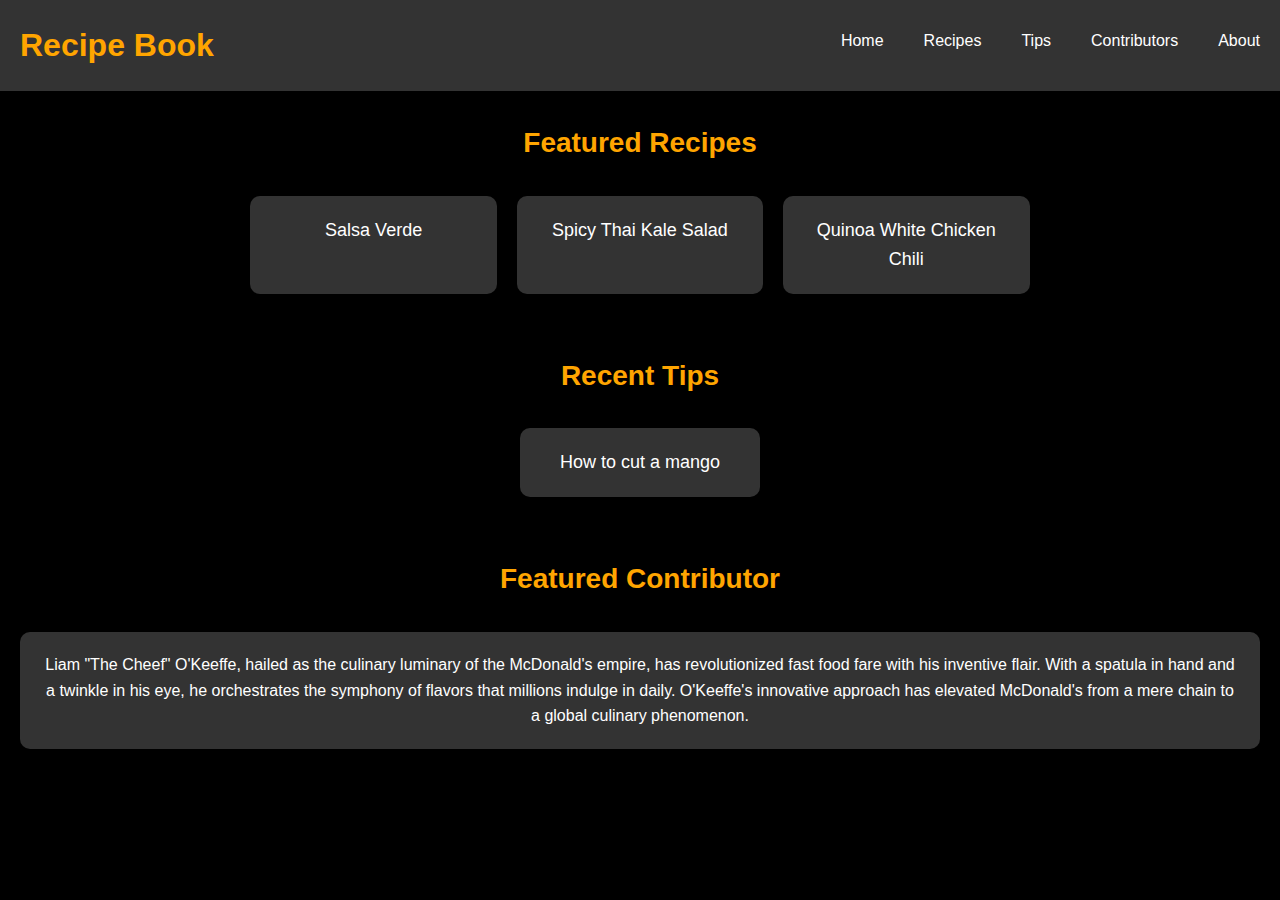
<file: index.html>
<!DOCTYPE html>

<html lang="en">

<head>
	<meta charset="utf-8"/>

	<title>Recipe Book</title>
	<link rel="stylesheet" href="css/style.css" <link rel="stylesheet">
	<link rel="stylesheet" href="css/cssreset.css" <link rel="stylesheet">

</head>

<body>

	<header>
		<p><a href="index.html" title="Visit the Recipe Book Home">Recipe Book</a></p>

		<nav>
			<ul>
				<li><a href="index.html" title="Visit the Recipe Book Home">Home</a></li>
				<li><a href="recipes.html" title="See the recipes">Recipes</a></li>
				<li><a href="tips.html" title="Get some tips">Tips</a></li>
				<li><a href="contributors.html" title="Learn about our contributors">Contributors</a></li>
				<li><a href="about.html" title="About the site">About</a></li>
			</ul>
		</nav>
	</header>
	
	<main>
		<h2>Featured Recipes</h2>
		<ul>
			<li><a href="recipes/salsa-verde.html">Salsa Verde</a></li>
			<li><a href="recipes/spicy-thai-kale-salad.html">Spicy Thai Kale Salad</a></li>
			<li><a href="recipes/quinoa-white-chicken-chili.html">Quinoa White Chicken Chili</a></li>
		</ul>

		<h2>Recent Tips</h2>
		<ul>
			<li><a href="tips/mango.html" title="Learn how to cut a mango">How to cut a mango</a></li>
		</ul>


		<h2>Featured Contributor</h2>
		<p>Liam "The Cheef" O'Keeffe, hailed as the culinary luminary of the McDonald's empire, has revolutionized fast food fare with his inventive flair. With a spatula in hand and a twinkle in his eye, he orchestrates the symphony of flavors that millions indulge in daily. O'Keeffe's innovative approach has elevated McDonald's from a mere chain to a global culinary phenomenon.</p>
	</main>
	
</body>
</html>
</file>
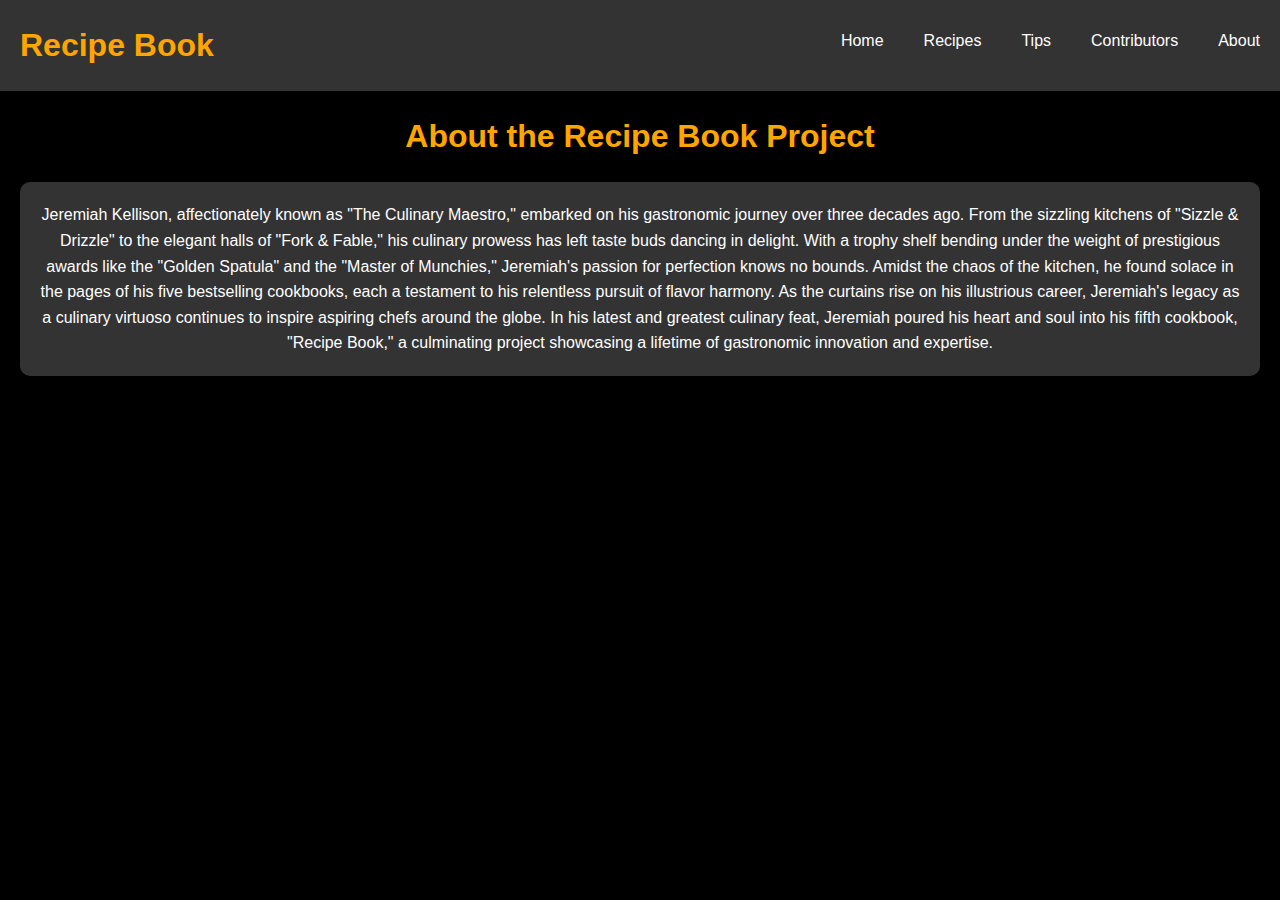
<file: about.html>
<!DOCTYPE html>

<html lang="en">

<head>
	<meta charset="utf-8" />

	<title>About | Recipe Book</title>
	<link rel="stylesheet" href="css/style.css" <link rel="stylesheet">
	<link rel="stylesheet" href="css/cssreset.css" <link rel="stylesheet">
</head>

<body>

	<header>
		<p><a href="index.html" title="Visit the Recipe Book Home">Recipe Book</a></p>

		<nav>
			<ul>
				<li><a href="index.html" title="Visit the Recipe Book Home">Home</a></li>
				<li><a href="recipes.html" title="See the recipes">Recipes</a></li>
				<li><a href="tips.html" title="Get some tips">Tips</a></li>
				<li><a href="contributors.html" title="Learn about our contributors">Contributors</a></li>
				<li><a href="about.html" title="About the site">About</a></li>
			</ul>
		</nav>
	</header>


	<main>
		<h1>About the Recipe Book Project</h1>

		<p>Jeremiah Kellison, affectionately known as "The Culinary Maestro," embarked on his gastronomic journey over
			three decades ago. From the sizzling kitchens of "Sizzle & Drizzle" to the elegant halls of "Fork & Fable,"
			his culinary prowess has left taste buds dancing in delight. With a trophy shelf bending under the weight of
			prestigious awards like the "Golden Spatula" and the "Master of Munchies," Jeremiah's passion for perfection
			knows no bounds. Amidst the chaos of the kitchen, he found solace in the pages of his five bestselling
			cookbooks, each a testament to his relentless pursuit of flavor harmony. As the curtains rise on his
			illustrious career, Jeremiah's legacy as a culinary virtuoso continues to inspire aspiring chefs around the
			globe. In his latest and greatest culinary feat, Jeremiah poured his heart and soul into his fifth cookbook,
			"Recipe Book," a culminating project showcasing a lifetime of gastronomic
			innovation and expertise.</p>
	</main>

</body>

</html>
</file>
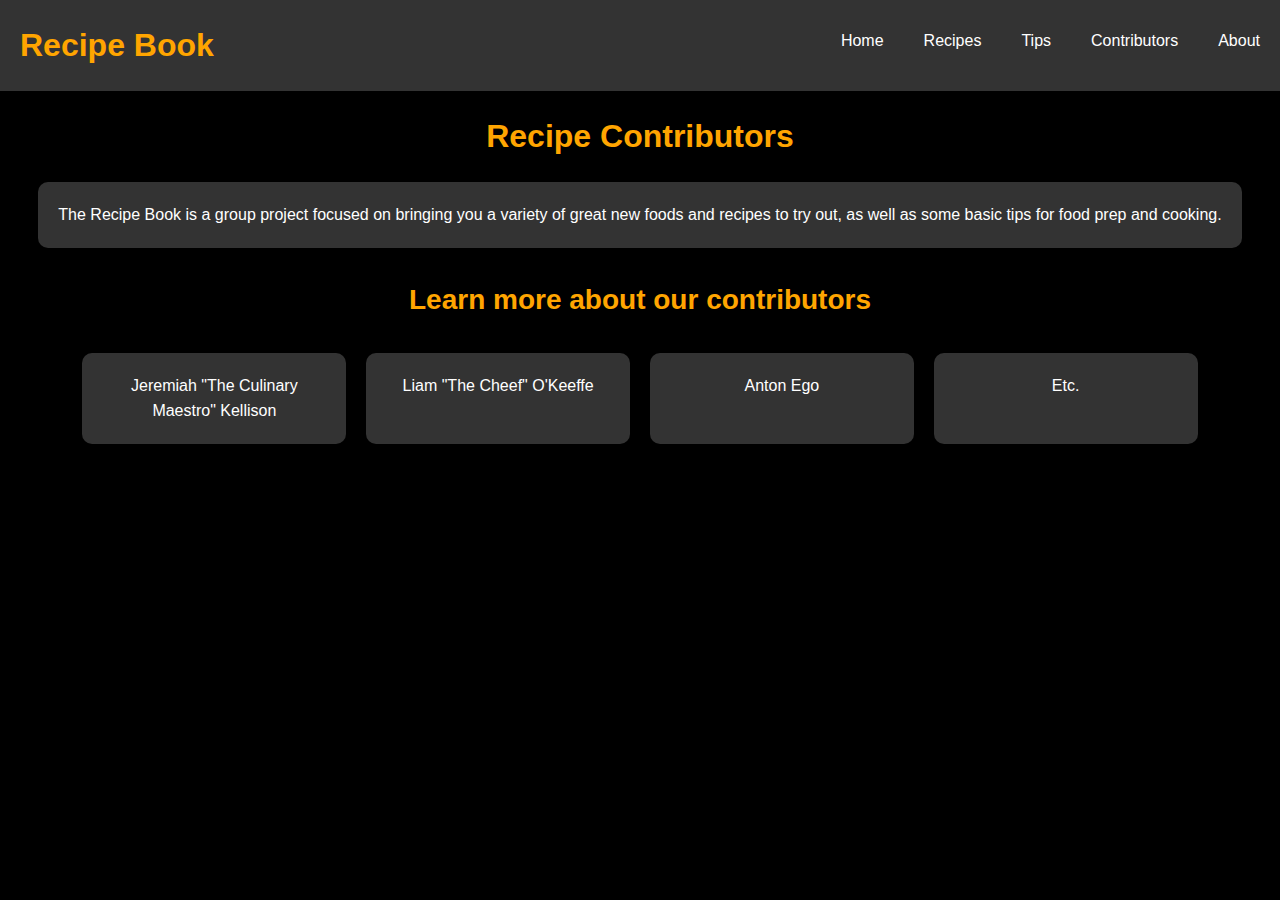
<file: contributors.html>
<!DOCTYPE html>

<html lang="en">

<head>
	<meta charset="utf-8"/>

	<title>Contributors | Recipe Book</title>
	<link rel="stylesheet" href="css/style.css" <link rel="stylesheet">
	<link rel="stylesheet" href="css/cssreset.css" <link rel="stylesheet">
</head>

<body>

	<header>
		<p><a href="index.html" title="Visit the Recipe Book Home">Recipe Book</a></p>

		<nav>
			<ul>
				<li><a href="index.html" title="Visit the Recipe Book Home">Home</a></li>
				<li><a href="recipes.html" title="See the recipes">Recipes</a></li>
				<li><a href="tips.html" title="Get some tips">Tips</a></li>
				<li><a href="contributors.html" title="Learn about our contributors">Contributors</a></li>
				<li><a href="about.html" title="About the site">About</a></li>
			</ul>
		</nav>
	</header>


	<main>
		<h1>Recipe Contributors</h1>
		<p>The Recipe Book is a group project focused on bringing you a variety of great new foods and recipes to try out, as well as some basic tips for food prep and cooking.</p>


		<h2>Learn more about our contributors</h2>

		<ul>
			<li>Jeremiah "The Culinary Maestro" Kellison </li>
			<li>Liam "The Cheef" O'Keeffe</li>
			<li>Anton Ego</li>
			<li>Etc.</li>
		</ul>
	</main>
	
</body>
</html>
</file>
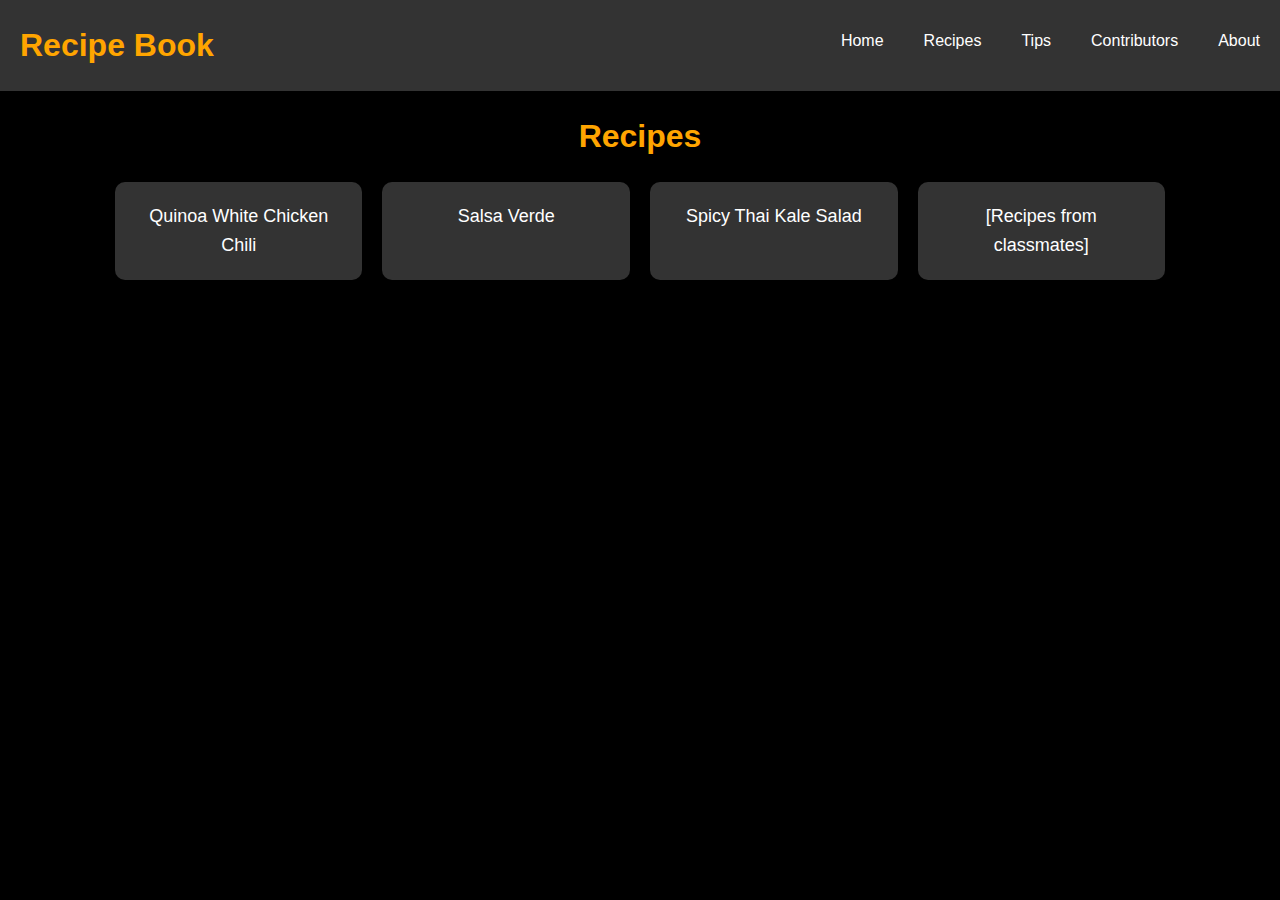
<file: recipes.html>
<!DOCTYPE html>

<html lang="en">

<head>
	<meta charset="utf-8"/>

	<title>Recipes | Recipe Book</title>
	<link rel="stylesheet" href="css/style.css" <link rel="stylesheet">
	<link rel="stylesheet" href="css/cssreset.css" <link rel="stylesheet">


</head>

<body>

	<header>
		<p><a href="index.html" title="Visit the Recipe Book Home">Recipe Book</a></p>

		<nav>
			<ul>
				<li><a href="index.html" title="Visit the Recipe Book Home">Home</a></li>
				<li><a href="recipes.html" title="See the recipes">Recipes</a></li>
				<li><a href="tips.html" title="Get some tips">Tips</a></li>
				<li><a href="contributors.html" title="Learn about our contributors">Contributors</a></li>
				<li><a href="about.html" title="About the site">About</a></li>
			</ul>
		</nav>
	</header>


	<main>
		<h1>Recipes</h1>

		<ul>
			<li><a href="recipes/quinoa-white-chicken-chili.html">Quinoa White Chicken Chili</a></li>
			<li><a href="recipes/salsa-verde.html">Salsa Verde</a></li>
			<li><a href="recipes/spicy-thai-kale-salad.html">Spicy Thai Kale Salad</a></li>
			<li><a href="#">[Recipes from classmates]</a></li>
		</ul>
	</main>

</body>
</html>
</file>
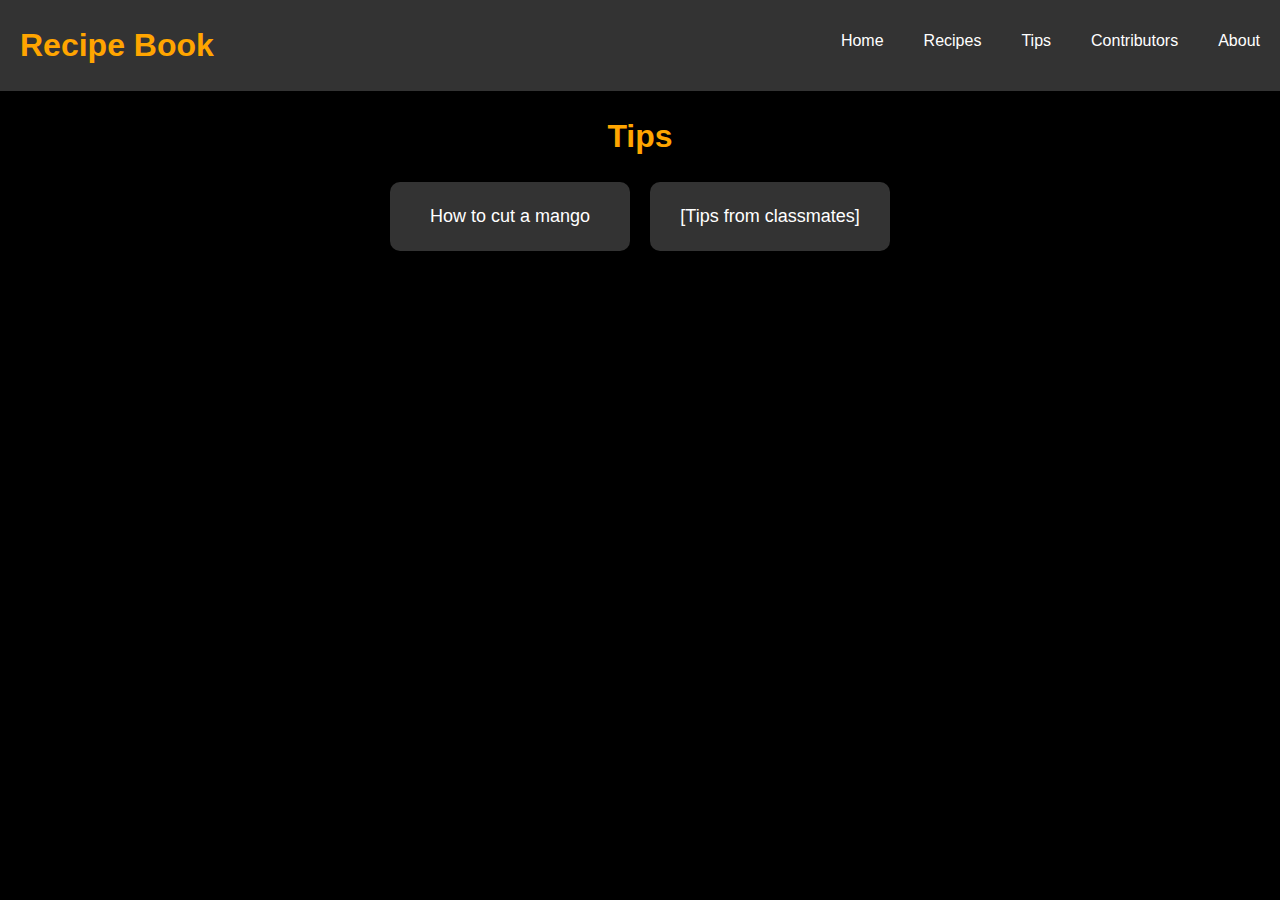
<file: tips.html>
<!DOCTYPE html>

<html lang="en">

<head>
	<meta charset="utf-8"/>

	<title>Cooking Tips | Recipe Book</title>
	<link rel="stylesheet" href="css/style.css" <link rel="stylesheet">
	<link rel="stylesheet" href="css/cssreset.css" <link rel="stylesheet">
</head>

<body>

	<header>
		<p><a href="index.html" title="Visit the Recipe Book Home">Recipe Book</a></p>

		<nav>
			<ul>
				<li><a href="index.html" title="Visit the Recipe Book Home">Home</a></li>
				<li><a href="recipes.html" title="See the recipes">Recipes</a></li>
				<li><a href="tips.html" title="Get some tips">Tips</a></li>
				<li><a href="contributors.html" title="Learn about our contributors">Contributors</a></li>
				<li><a href="about.html" title="About the site">About</a></li>
			</ul>
		</nav>
	</header>


	<main>
		<h1>Tips</h1>

		<ul>
			<li><a href="tips/mango.html" title="Learn how to cut a mango">How to cut a mango</a></li>
			<li><a href="#" title="">[Tips from classmates]</a></li>
		</ul>
	</main>

</body>
</html>
</file>
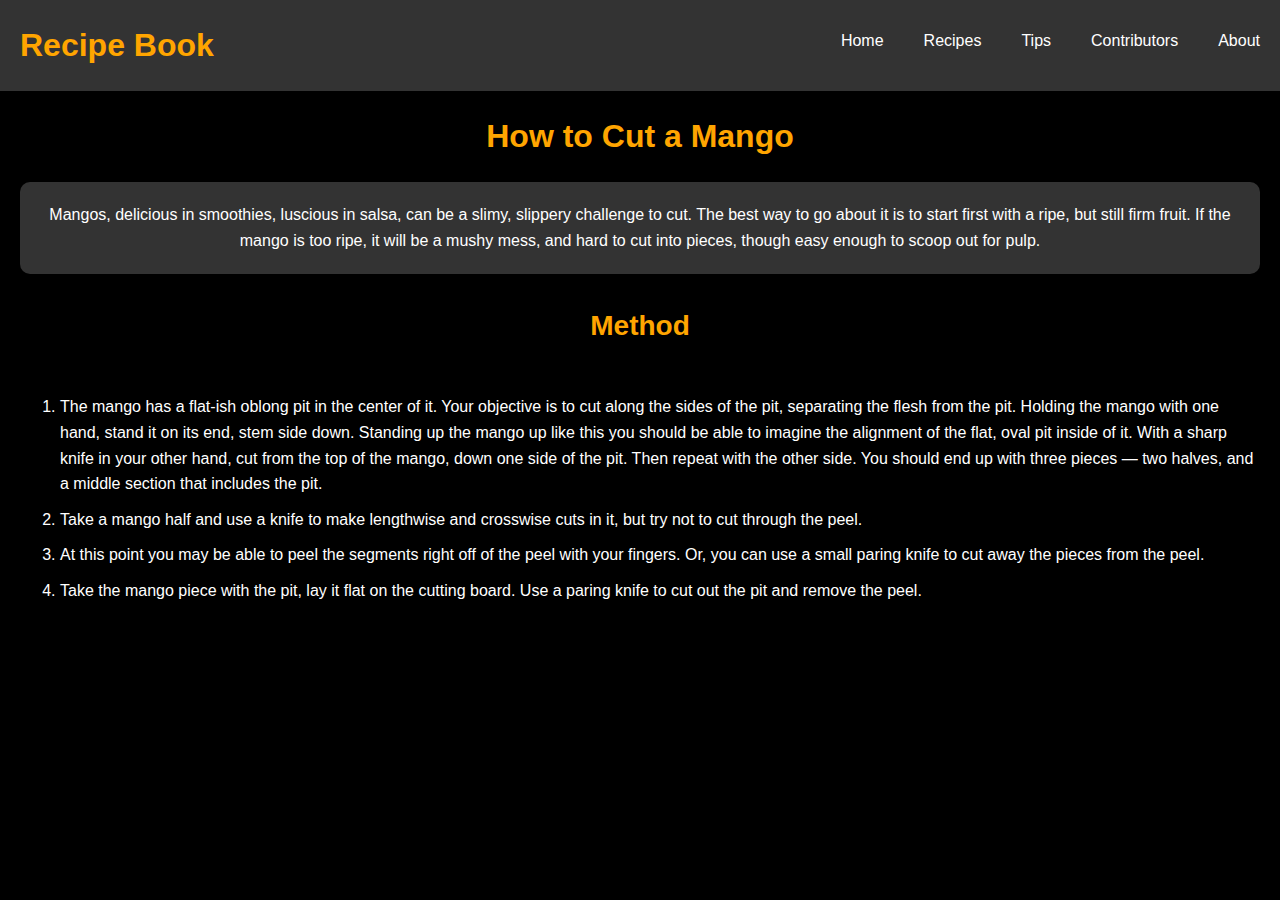
<file: tips/mango.html>
<!DOCTYPE html>

<html lang="en">

<head>
	<meta charset="utf-8"/>

	<title>How to Cut a Mango | Recipe Book</title>
	<link rel="stylesheet" href="../css/style.css" <link rel="stylesheet">
	<link rel="stylesheet" href="../css/cssreset.css" <link rel="stylesheet">
</head>


<body>

	<header>
		<p><a href="../index.html" title="Visit the Recipe Book Home">Recipe Book</a></p>

		<nav>
			<ul>
				<li><a href="../index.html" title="Visit the Recipe Book Home">Home</a></li>
				<li><a href="../recipes.html" title="See the recipes">Recipes</a></li>
				<li><a href="../tips.html" title="Get some tips">Tips</a></li>
				<li><a href="../contributors.html" title="Learn about our contributors">Contributors</a></li>
				<li><a href="../about.html" title="About the site">About</a></li>
			</ul>
		</nav>
	</header>


	<main>
		<h1>How to Cut a Mango</h1>

		<p>Mangos, delicious in smoothies, luscious in salsa, can be a slimy, slippery challenge to cut. The best way to go about it is to start first with a ripe, but still firm fruit. If the mango is too ripe, it will be a mushy mess, and hard to cut into pieces, though easy enough to scoop out for pulp.</p>


		<h2>Method</h2>
		<ol>
			<li>The mango has a flat-ish oblong pit in the center of it. Your objective is to cut along the sides of the pit, separating the flesh from the pit. Holding the mango with one hand, stand it on its end, stem side down. Standing up the mango up like this you should be able to imagine the alignment of the flat, oval pit inside of it. With a sharp knife in your other hand, cut from the top of the mango, down one side of the pit. Then repeat with the other side. You should end up with three pieces &mdash; two halves, and a middle section that includes the pit.</li>
			<li>Take a mango half and use a knife to make lengthwise and crosswise cuts in it, but try not to cut through the peel.</li>
			<li>At this point you may be able to peel the segments right off of the peel with your fingers. Or, you can use a small paring knife to cut away the pieces from the peel.</li>
			<li>Take the mango piece with the pit, lay it flat on the cutting board. Use a paring knife to cut out the pit and remove the peel.</li>
		</ol>
	</main>
	
</body>
</html>
</file>
<file: css/style.css>
body,
h1,
h2,
h3,
p,
ul,
li {
    margin: 0;
    padding: 0;
}


body {
    background-color: #000;
    color: #fff;
    font-family: 'Segoe UI', Tahoma, Geneva, Verdana, sans-serif;
    line-height: 1.6;
    overflow-x: hidden;
}

header {
    background-color: #333;
    padding: 20px;
    display: flex;
    justify-content: space-between;
    align-items: center;
    box-shadow: 0 2px 5px rgba(0, 0, 0, 0.2);
}

header p {
    font-size: 32px;
    font-weight: bold;
    margin: 0;
    order: 1;
}

nav {
    order: 2;
}

nav ul {
    list-style-type: none;
    margin: 0;
    padding: 0;
}


nav ul li {
    display: inline;
    margin-right: 20px;
}

nav ul li:last-child {
    margin-right: 0;
}

nav ul li a {
    color: #fff;
    text-decoration: none;
    transition: color 0.3s ease, font-size 0.3s ease;
}

nav ul li a:hover {
    color: #ffa500;
    font-size: 18px;
}

main {
    padding: 20px;
    display: flex;
    flex-direction: column;
    align-items: center;

}

h2 {
    font-size: 28px;
    color: #ffa500;
    border-radius: 10px;
    ;
    margin-bottom: 20px;
    text-align: left;

    padding: 10px 20px;
    display: inline-flex;
    align-items: center;
}

ul {
    display: flex;
    justify-content: center;
    flex-wrap: wrap;
    gap: 20px;
    margin-bottom: 30px;
}

main ul li {
    flex: 1 0 200px;
    margin-bottom: 20px;
    background-color: #333;
    padding: 20px;
    border-radius: 10px;
    box-shadow: 0 2px 5px rgba(0, 0, 0, 0.2);
    transition: transform 0.3s ease, box-shadow 0.3s ease;
    list-style-type: none;
    text-align: center;
}

main ul li:hover {
    transform: translateY(-5px);
    box-shadow: 0 4px 10px rgba(0, 0, 0, 0.2);
}

main ul li a {
    font-size: 18px;
}

li {
    margin-bottom: 10px;
}

li a {
    color: #fff;
    text-decoration: none;
    transition: color 0.3s ease;
    display: flex;
    justify-content: center;
}


li a:hover {
    color: #ffa500;
}

main p {
    flex: auto;
    margin-bottom: 20px;
    background-color: #333;
    padding: 20px;
    border-radius: 10px;
    box-shadow: 0 2px 5px rgba(0, 0, 0, 0.2);
    transition: transform 0.3s ease, box-shadow 0.3s ease;
    text-align: center;
}

a {
    color: #ffa500;
    text-decoration: none;
    transition: color 0.3s ease;
}

a:hover {
    color: #fff;
}

main header{
    display: flex;
    flex-direction: column;
    margin-bottom: 20px;
    background-color: black;
    justify-content: center;
    align-items: center;
    padding: 20px;
}
main header h1{
    font-size: 2em;

}
main article img,main img{
    display: block;
    margin: 0 auto;
    margin-bottom: 10px;
}
main h1{
    font-size: 2em;
    margin-bottom: 20px;
    color: #ffa500;
}
</file>
<file: css/cssreset.css>
/* Box sizing rules
*,
*::before,
*::after {
  box-sizing: border-box;
}

/* Prevent font size inflation */
/* html {
  -moz-text-size-adjust: none;
  -webkit-text-size-adjust: none;
  text-size-adjust: none;
} */

/* Remove default margin in favour of better control in authored CSS */
/* body, h1, h2, h3, h4, p,
figure, blockquote, dl, dd {
  margin-block-end: 0;
} */

/* Remove list styles on ul, ol elements with a list role, which suggests default styling will be removed */
/* ul[role='list'],
ol[role='list'] {
  list-style: none;
} */

/* Set core body defaults */
/* body {
  min-height: 100vh;
  line-height: 1.5;
} */

/* Set shorter line heights on headings and interactive elements */
/* h1, h2, h3, h4,
button, input, label {
  line-height: 1.1;
} */

/* Balance text wrapping on headings */
/* h1, h2,
h3, h4 {
  text-wrap: balance;
} */

/* A elements that don't have a class get default styles */
/* 
a:not([class]) {
  text-decoration-skip-ink: auto;
  color: currentColor;
} */

/* Make images easier to work with */
/* img,
picture {
  max-width: 100%;
  display: block;
} */

/* Inherit fonts for inputs and buttons */
/* input, button,
textarea, select {
  font: inherit;
} */

/* Make sure textareas without a rows attribute are not tiny */
/* textarea:not([rows]) {
  min-height: 10em;
} */

/* Anything that has been anchored to should have extra scroll margin */
/* :target {
  scroll-margin-block: 5ex;
} */
</file>
